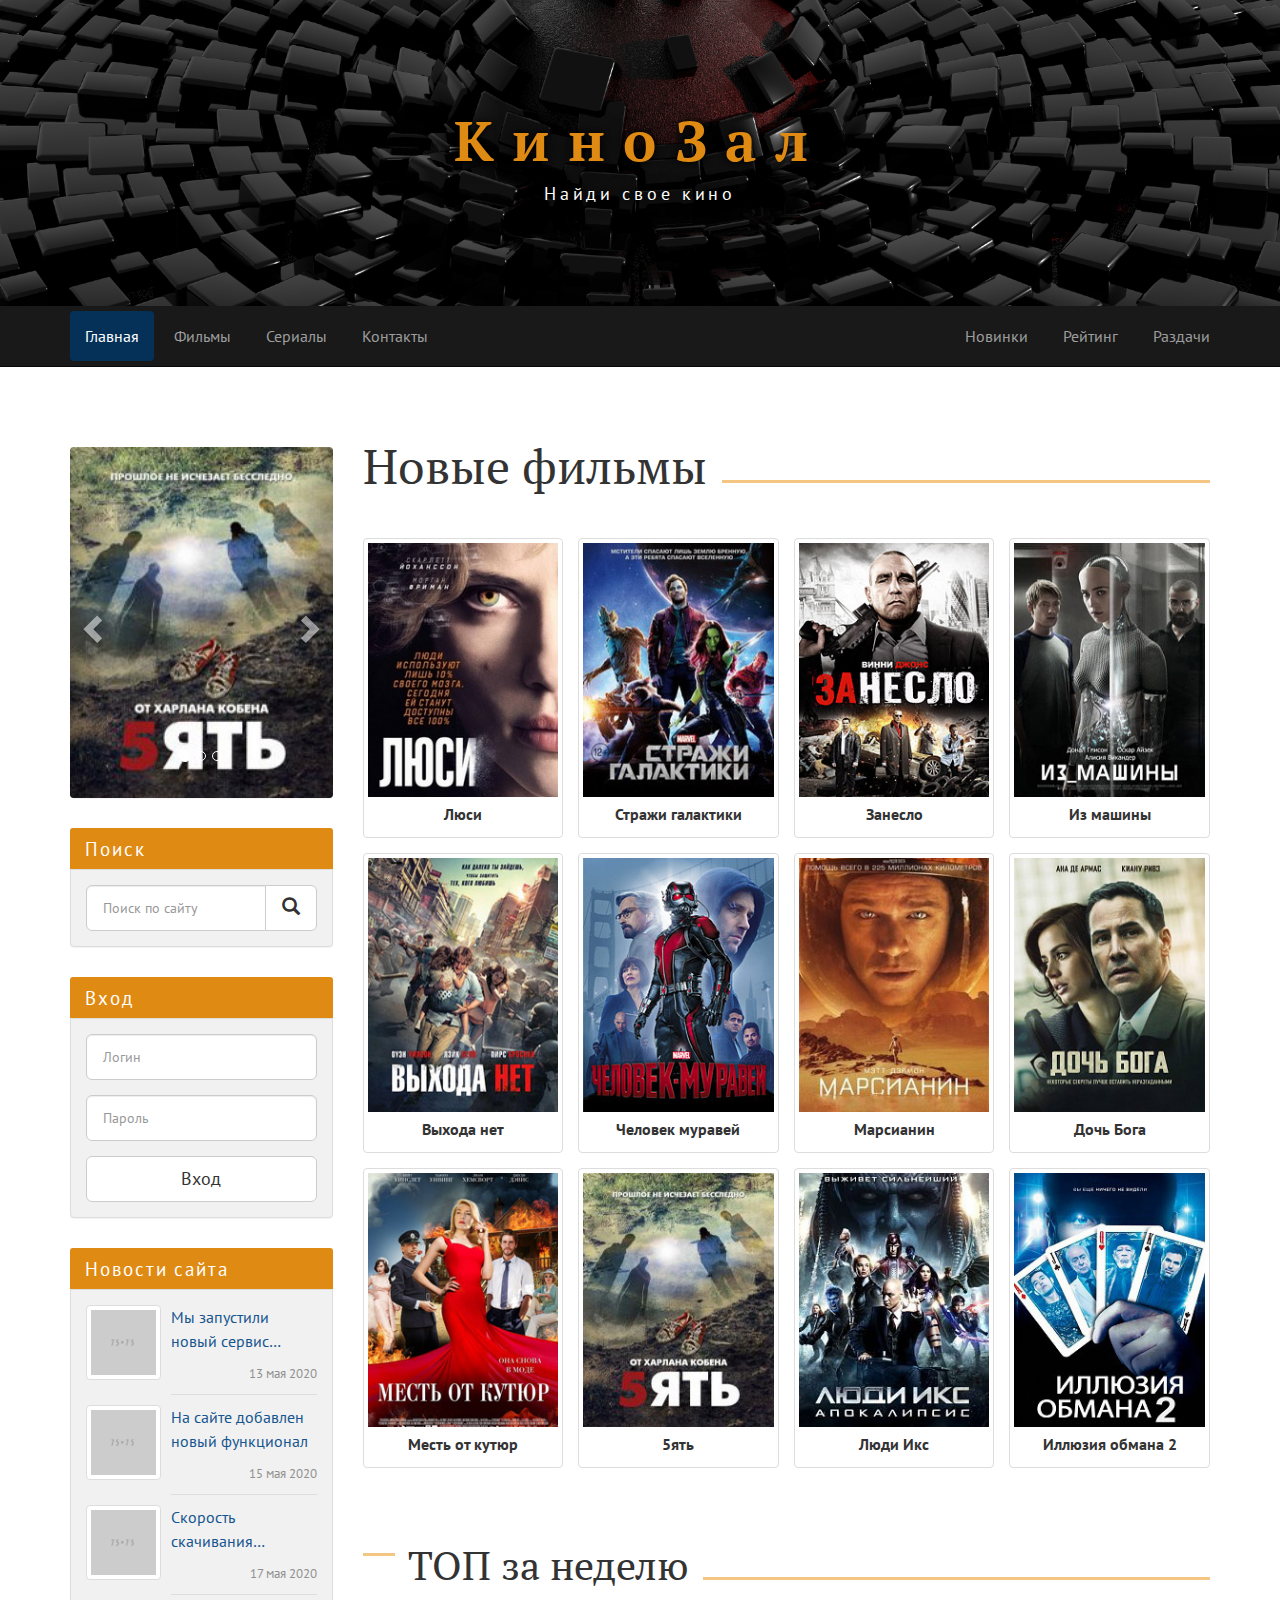
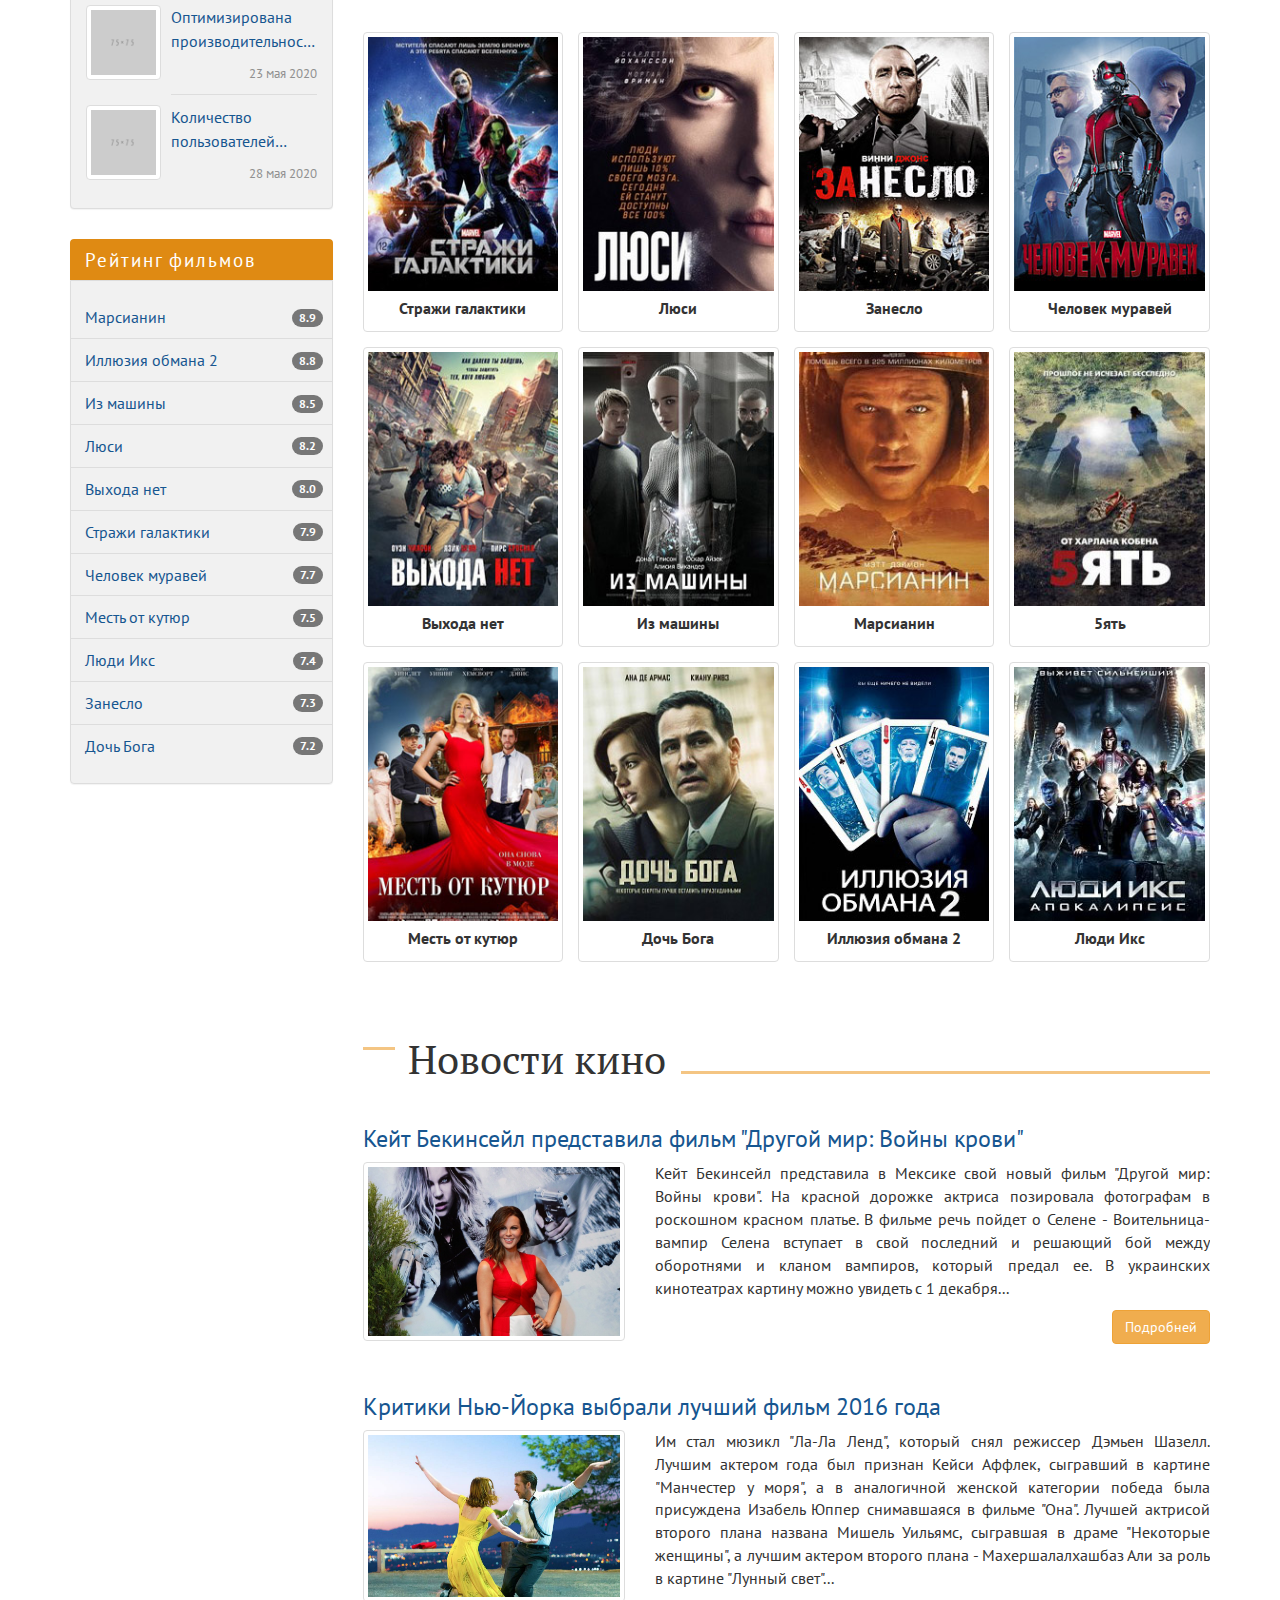
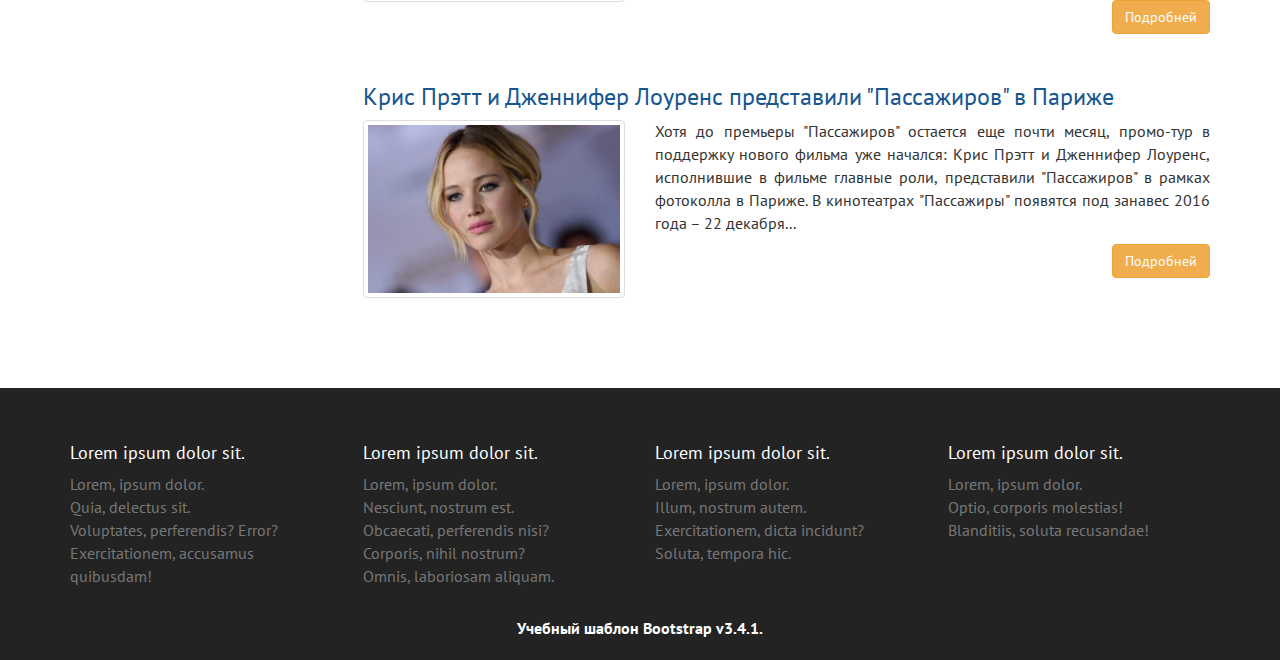
<file: index.html>
<!DOCTYPE html>

<html lang="ru">

<head>
  <meta charset="UTF-8">
  <meta name="viewport"
    content="width=device-width, user-scalable=no, initial-scale=1.0, maximum-scale=1.0, minimum-scale=1.0">
  <meta http-equiv="X-UA-Compatible" content="ie=edge">
  <title>КиноЗал</title>
  <link href="libs/bootstrap/dist/css/bootstrap.min.css" rel="stylesheet">
  <link href="https://fonts.googleapis.com/css?family=PT+Sans:400,700|PT+Serif:400,700" rel="stylesheet">
  <link href="assets/css/style.css" rel="stylesheet">
  <link rel="icon" href="assets/img/favicon.png" type="image/x-icon" />
  <!--[if lt IE 9]>
  <script src="https://oss.maxcdn.com/html5shiv/3.7.3/html5shiv.min.js"></script>
  <script src="https://oss.maxcdn.com/respond/1.4.2/respond.min.js"></script>
  <![endif]-->
</head>

<body>
  <header class="header container-fluid">
    <div class="header-logo row">
      <div class="container">
        <strong class="header-logo__tittle">КиноЗал</strong>
        <span class="header-logo__description">Найди свое кино</span>
      </div>
    </div>

    <div class="row">
      <nav class="navbar navbar-inverse navbar-static-top">
        <div class="container">
          <div class="navbar-header">
            <button type="button" class="navbar-toggle collapsed" data-toggle="collapse" data-target="#navbar-top"
              aria-expanded="false">
              <span class="sr-only">Toggle navigation</span>
              <span class="icon-bar"></span>
              <span class="icon-bar"></span>
              <span class="icon-bar"></span>
            </button>
          </div>

          <div class="collapse navbar-collapse" id="navbar-top">
            <ul class="nav navbar-nav navbar-left">
              <li class="active"><a href="#">Главная <span class="sr-only">(current)</span></a></li>
              <li><a href="page.html">Фильмы</a></li>
              <li><a href="#">Сериалы</a></li>
              <li><a href="#">Контакты</a></li>
            </ul>
            <ul class="nav navbar-nav navbar-right">
              <li><a href="#">Новинки</a></li>
              <li><a href="#">Рейтинг</a></li>
              <li><a href="#">Раздачи</a></li>
            </ul>
          </div>
        </div>
      </nav>
    </div>
  </header>

  <div class="container">
    <div class="row">
      <main class="main col-lg-9 col-lg-push-3 col-md-8 col-md-push-4">

        <section class="site-search panel panel-info hidden-lg hidden-md">
          <div class="panel-heading">Поиск</div>
          <div class="panel-body">
            <form action="search">
              <div class="input-group input-group-lg">
                <input class="form-control" type="text" placeholder="Поиск по сайту">
                <span class="input-group-btn">
                  <button class="btn btn-default">
                    <span class="glyphicon glyphicon-search"></span>
                  </button>
                </span>
              </div>
            </form>
          </div>
        </section>

        <section class="user-login panel panel-info hidden-lg hidden-md">
          <div class="panel-heading">Вход</div>
          <div class="panel-body">
            <form action="login">
              <div class="form-group">
                <input class="form-control  input-lg" type="text" placeholder="Логин">
              </div>
              <div class="form-group">
                <input class="form-control input-lg" type="password" placeholder="Пароль">
              </div>
              <button class="btn btn-default btn-lg btn-block">Вход</button>
            </form>
          </div>
        </section>

        <section class="new-films">
          <h1>Новые фильмы</h1>

          <div class="new-films-row row">

            <article class="new-films-item col-lg-3 col-sm-4 col-xs-6">
              <div class="new-films-item__thambnail thumbnail">
                <a class="new-films-item__link" href="#">
                  <img class="new-films-item__image" src="assets/img/films/1263242.jpg" alt="">
                  <div class="new-films-item__caption caption">
                    <h3 class="new-films-item__title">Люси</h3>
                  </div>
                </a>
              </div>
            </article>

            <article class="new-films-item col-lg-3 col-sm-4 col-xs-6">
              <div class="new-films-item__thambnail thumbnail">
                <a class="new-films-item__link" href="#">
                  <img class="new-films-item__image" src="assets/img/films/1266931.jpg" alt="">
                  <div class="new-films-item__caption caption">
                    <h3 class="new-films-item__title">Стражи галактики</h3>
                  </div>
                </a>
              </div>
            </article>

            <article class="new-films-item col-lg-3 col-sm-4 col-xs-6">
              <div class="new-films-item__thambnail thumbnail">
                <a class="new-films-item__link" href="#">
                  <img class="new-films-item__image" src="assets/img/films/1289488.jpg" alt="">
                  <div class="new-films-item__caption caption">
                    <h3 class="new-films-item__title">Занесло</h3>
                  </div>
                </a>
              </div>
            </article>

            <article class="new-films-item col-lg-3 col-sm-4 col-xs-6">
              <div class="new-films-item__thambnail thumbnail">
                <a class="new-films-item__link" href="#">
                  <img class="new-films-item__image" src="assets/img/films/1341151.jpg" alt="">
                  <div class="new-films-item__caption caption">
                    <h3 class="new-films-item__title">Из машины</h3>
                  </div>
                </a>
              </div>
            </article>

            <article class="new-films-item col-lg-3 col-sm-4 col-xs-6">
              <div class="new-films-item__thambnail thumbnail">
                <a class="new-films-item__link" href="#">
                  <img class="new-films-item__image" src="assets/img/films/1381061.jpg" alt="">
                  <div class="new-films-item__caption caption">
                    <h3 class="new-films-item__title">Выхода нет</h3>
                  </div>
                </a>
              </div>
            </article>

            <article class="new-films-item col-lg-3 col-sm-4 col-xs-6">
              <div class="new-films-item__thambnail thumbnail">
                <a class="new-films-item__link" href="#">
                  <img class="new-films-item__image" src="assets/img/films/1393263.jpg" alt="">
                  <div class="new-films-item__caption caption">
                    <h3 class="new-films-item__title">Человек муравей</h3>
                  </div>
                </a>
              </div>
            </article>

            <article class="new-films-item col-lg-3 col-sm-4 col-xs-6">
              <div class="new-films-item__thambnail thumbnail">
                <a class="new-films-item__link" href="#">
                  <img class="new-films-item__image" src="assets/img/films/1401663.jpg" alt="">
                  <div class="new-films-item__caption caption">
                    <h3 class="new-films-item__title">Марсианин</h3>
                  </div>
                </a>
              </div>
            </article>

            <article class="new-films-item col-lg-3 col-sm-4 col-xs-6">
              <div class="new-films-item__thambnail thumbnail">
                <a class="new-films-item__link" href="#">
                  <img class="new-films-item__image" src="assets/img/films/1415999.jpg" alt="">
                  <div class="new-films-item__caption caption">
                    <h3 class="new-films-item__title">Дочь Бога</h3>
                  </div>
                </a>
              </div>
            </article>

            <article class="new-films-item col-lg-3 col-sm-4 col-xs-6">
              <div class="new-films-item__thambnail thumbnail">
                <a class="new-films-item__link" href="#">
                  <img class="new-films-item__image" src="assets/img/films/1423264.jpg" alt="">
                  <div class="new-films-item__caption caption">
                    <h3 class="new-films-item__title">Месть от кутюр</h3>
                  </div>
                </a>
              </div>
            </article>

            <article class="new-films-item col-lg-3 col-sm-4 col-xs-6">
              <div class="new-films-item__thambnail thumbnail">
                <a class="new-films-item__link" href="#">
                  <img class="new-films-item__image" src="assets/img/films/1441076.jpg" alt="">
                  <div class="new-films-item__caption caption">
                    <h3 class="new-films-item__title">5ять</h3>
                  </div>
                </a>
              </div>
            </article>

            <article class="new-films-item col-lg-3 col-sm-4 col-xs-6">
              <div class="new-films-item__thambnail thumbnail">
                <a class="new-films-item__link" href="#">
                  <img class="new-films-item__image" src="assets/img/films/1453229.jpg" alt="">
                  <div class="new-films-item__caption caption">
                    <h3 class="new-films-item__title">Люди Икс</h3>
                  </div>
                </a>
              </div>
            </article>

            <article class="new-films-item col-lg-3 col-sm-4 col-xs-6">
              <div class="new-films-item__thambnail thumbnail">
                <a class="new-films-item__link" href="#">
                  <img class="new-films-item__image" src="assets/img/films/1455536.jpg" alt="">
                  <div class="new-films-item__caption caption">
                    <h3 class="new-films-item__title">Иллюзия обмана 2</h3>
                  </div>
                </a>
              </div>
            </article>
          </div>
        </section>

        <section class="top-films">
          <h2>ТОП за неделю</h2>

          <div class="top-films-row row">

            <article class="new-films-item col-lg-3 col-sm-4 col-xs-6">
              <div class="new-films-item__thambnail thumbnail">
                <a class="new-films-item__link" href="#">
                  <img class="new-films-item__image" src="assets/img/films/1266931.jpg" alt="">
                  <div class="new-films-item__caption caption">
                    <h3 class="new-films-item__title">Стражи галактики</h3>
                  </div>
                </a>
              </div>
            </article>

            <article class="new-films-item col-lg-3 col-sm-4 col-xs-6">
              <div class="new-films-item__thambnail thumbnail">
                <a class="new-films-item__link" href="#">
                  <img class="new-films-item__image" src="assets/img/films/1263242.jpg" alt="">
                  <div class="new-films-item__caption caption">
                    <h3 class="new-films-item__title">Люси</h3>
                  </div>
                </a>
              </div>
            </article>

            <article class="new-films-item col-lg-3 col-sm-4 col-xs-6">
              <div class="new-films-item__thambnail thumbnail">
                <a class="new-films-item__link" href="#">
                  <img class="new-films-item__image" src="assets/img/films/1289488.jpg" alt="">
                  <div class="new-films-item__caption caption">
                    <h3 class="new-films-item__title">Занесло</h3>
                  </div>
                </a>
              </div>
            </article>

            <article class="new-films-item col-lg-3 col-sm-4 col-xs-6">
              <div class="new-films-item__thambnail thumbnail">
                <a class="new-films-item__link" href="#">
                  <img class="new-films-item__image" src="assets/img/films/1393263.jpg" alt="">
                  <div class="new-films-item__caption caption">
                    <h3 class="new-films-item__title">Человек муравей</h3>
                  </div>
                </a>
              </div>
            </article>

            <article class="new-films-item col-lg-3 col-sm-4 col-xs-6">
              <div class="new-films-item__thambnail thumbnail">
                <a class="new-films-item__link" href="#">
                  <img class="new-films-item__image" src="assets/img/films/1381061.jpg" alt="">
                  <div class="new-films-item__caption caption">
                    <h3 class="new-films-item__title">Выхода нет</h3>
                  </div>
                </a>
              </div>
            </article>

            <article class="new-films-item col-lg-3 col-sm-4 col-xs-6">
              <div class="new-films-item__thambnail thumbnail">
                <a class="new-films-item__link" href="#">
                  <img class="new-films-item__image" src="assets/img/films/1341151.jpg" alt="">
                  <div class="new-films-item__caption caption">
                    <h3 class="new-films-item__title">Из машины</h3>
                  </div>
                </a>
              </div>
            </article>

            <article class="new-films-item col-lg-3 col-sm-4 col-xs-6">
              <div class="new-films-item__thambnail thumbnail">
                <a class="new-films-item__link" href="#">
                  <img class="new-films-item__image" src="assets/img/films/1401663.jpg" alt="">
                  <div class="new-films-item__caption caption">
                    <h3 class="new-films-item__title">Марсианин</h3>
                  </div>
                </a>
              </div>
            </article>

            <article class="new-films-item col-lg-3 col-sm-4 col-xs-6">
              <div class="new-films-item__thambnail thumbnail">
                <a class="new-films-item__link" href="#">
                  <img class="new-films-item__image" src="assets/img/films/1441076.jpg" alt="">
                  <div class="new-films-item__caption caption">
                    <h3 class="new-films-item__title">5ять</h3>
                  </div>
                </a>
              </div>
            </article>

            <article class="new-films-item col-lg-3 col-sm-4 col-xs-6">
              <div class="new-films-item__thambnail thumbnail">
                <a class="new-films-item__link" href="#">
                  <img class="new-films-item__image" src="assets/img/films/1423264.jpg" alt="">
                  <div class="new-films-item__caption caption">
                    <h3 class="new-films-item__title">Месть от кутюр</h3>
                  </div>
                </a>
              </div>
            </article>

            <article class="new-films-item col-lg-3 col-sm-4 col-xs-6">
              <div class="new-films-item__thambnail thumbnail">
                <a class="new-films-item__link" href="#">
                  <img class="new-films-item__image" src="assets/img/films/1415999.jpg" alt="">
                  <div class="new-films-item__caption caption">
                    <h3 class="new-films-item__title">Дочь Бога</h3>
                  </div>
                </a>
              </div>
            </article>

            <article class="new-films-item col-lg-3 col-sm-4 col-xs-6">
              <div class="new-films-item__thambnail thumbnail">
                <a class="new-films-item__link" href="#">
                  <img class="new-films-item__image" src="assets/img/films/1455536.jpg" alt="">
                  <div class="new-films-item__caption caption">
                    <h3 class="new-films-item__title">Иллюзия обмана 2</h3>
                  </div>
                </a>
              </div>
            </article>

            <article class="new-films-item col-lg-3 col-sm-4 col-xs-6">
              <div class="new-films-item__thambnail thumbnail">
                <a class="new-films-item__link" href="#">
                  <img class="new-films-item__image" src="assets/img/films/1453229.jpg" alt="">
                  <div class="new-films-item__caption caption">
                    <h3 class="new-films-item__title">Люди Икс</h3>
                  </div>
                </a>
              </div>
            </article>
          </div>
        </section>

        <section class="news-films">
          <h2>Новости кино</h2>

          <article class="news-films-item">
            <h3><a href="#">Кейт Бекинсейл представила фильм "Другой мир: Войны крови"</a></h3>
            <div class="news-films-row row">
              <div class="news-films-item__poster col-sm-4">
                <div class="news-films-item__thumbnail thumbnail">
                  <img class="news-films-item__image" src="assets/img/news/news-1.jpg" alt="">
                </div>
              </div>
              <div class="news-films-item__content col-sm-8">
                <p class="news-films-item__description">Кейт Бекинсейл представила в Мексике свой новый фильм "Другой
                  мир: Войны крови". На красной дорожке
                  актриса позировала фотографам в роскошном красном платье. В фильме речь пойдет о Селене -
                  Воительница-вампир Селена вступает в свой последний и решающий бой между оборотнями и кланом вампиров,
                  который предал ее. В украинских кинотеатрах картину можно увидеть с 1 декабря...</p>
                <a class="news-films-item__btn btn btn-warning" href="#">Подробней</a>
              </div>
            </div>
          </article>

          <article class="news-films-item">
            <h3><a href="#">Критики Нью-Йорка выбрали лучший фильм 2016 года</a></h3>
            <div class="news-films-row row">
              <div class="news-films-item__poster col-sm-4">
                <div class="news-films-item__thumbnail thumbnail">
                  <img class="news-films-item__image" src="assets/img/news/news-2.jpg" alt="">
                </div>
              </div>
              <div class="news-films-item__content col-sm-8">
                <p class="news-films-item__description">Им стал мюзикл "Ла-Ла Ленд", который снял режиссер Дэмьен
                  Шазелл. Лучшим актером года был признан Кейси Аффлек, сыгравший в картине "Манчестер у моря", а в
                  аналогичной женской категории победа была присуждена Изабель Юппер снимавшаяся в фильме "Она". Лучшей
                  актрисой второго плана названа Мишель Уильямс, сыгравшая в драме "Некоторые женщины", а лучшим актером
                  второго плана - Махершалалхашбаз Али за роль в картине "Лунный свет"...</p>
                <a class="news-films-item__btn btn btn-warning" href="#">Подробней</a>
              </div>
            </div>
          </article>

          <article class="news-films-item">
            <h3><a href="#">Крис Прэтт и Дженнифер Лоуренс представили "Пассажиров" в Париже</a></h3>
            <div class="news-films-row row">
              <div class="news-films-item__poster col-sm-4">
                <div class="news-films-item__thumbnail thumbnail">
                  <img class="news-films-item__image" src="assets/img/news/news-3.jpg" alt="">
                </div>
              </div>
              <div class="news-films-item__content col-sm-8">
                <p class="news-films-item__description">Хотя до премьеры "Пассажиров" остается еще почти месяц,
                  промо-тур в поддержку нового фильма уже начался: Крис Прэтт и Дженнифер Лоуренс, исполнившие в фильме
                  главные роли, представили "Пассажиров" в рамках фотоколла в Париже. В кинотеатрах "Пассажиры" появятся
                  под занавес 2016 года – 22 декабря...</p>
                <a class="news-films-item__btn btn btn-warning" href="#">Подробней</a>
              </div>
            </div>
          </article>

        </section>

      </main>

      <aside class="left-sidebar col-lg-3 col-lg-pull-9 col-md-4 col-md-pull-8">

        <div class="vertical-slider panel panel-info hidden-sm hidden-xs">
          <div id="vertical-carousel" class="carousel slide" data-ride="carousel">

            <ol class="carousel-indicators">
              <li data-target="#vertical-carousel" data-slide-to="0" class="active"></li>
              <li data-target="#vertical-carousel" data-slide-to="1"></li>
              <li data-target="#vertical-carousel" data-slide-to="2"></li>
            </ol>

            <div class="carousel-inner" role="listbox">
              <div class="item active">
                <img src="assets/img/films/1441076.jpg" alt="image">
              </div>
              <div class="item">
                <img src="assets/img/films/1266931.jpg" alt="image">
              </div>
              <div class="item">
                <img src="assets/img/films/1341151.jpg" alt="image">
              </div>
            </div>

            <a class="left carousel-control" href="#vertical-carousel" role="button" data-slide="prev">
              <span class="glyphicon glyphicon-chevron-left" aria-hidden="true"></span>
              <span class="sr-only">Previous</span>
            </a>
            <a class="right carousel-control" href="#vertical-carousel" role="button" data-slide="next">
              <span class="glyphicon glyphicon-chevron-right" aria-hidden="true"></span>
              <span class="sr-only">Next</span>
            </a>
          </div>
        </div>

        <div class="site-search panel panel-info hidden-sm hidden-xs">
          <div class="panel-heading">Поиск</div>
          <div class="panel-body">
            <form action="search">
              <div class="input-group input-group-lg">
                <input class="form-control" type="text" placeholder="Поиск по сайту">
                <span class="input-group-btn">
                  <button class="btn btn-default">
                    <span class="glyphicon glyphicon-search"></span>
                  </button>
                </span>
              </div>
            </form>
          </div>
        </div>

        <div class="user-login panel panel-info hidden-sm hidden-xs">
          <div class="panel-heading">Вход</div>
          <div class="panel-body">
            <form action="login">
              <div class="form-group">
                <input class="form-control  input-lg" type="text" placeholder="Логин">
              </div>
              <div class="form-group">
                <input class="form-control input-lg" type="password" placeholder="Пароль">
              </div>
              <button class="btn btn-default btn-lg btn-block">Вход</button>
            </form>
          </div>
        </div>

        <div class="site-news panel panel-info">
          <div class="panel-heading">Новости сайта</div>
          <div class="panel-body">
            <div class="site-news-item">
              <div class="site-news-item__image thumbnail"><img src="assets/img/75x75.png" alt="image"></div>
              <div class="site-news-item__title">Мы запустили новый сервис КиноМонстр</div>
              <div class="site-news-item__date">13 мая 2020</div>
              <div><a class="site-news-item__link" href="#"></a></div>
            </div>
            <div class="site-news-item">
              <div class="site-news-item__image thumbnail"><img src="assets/img/75x75.png" alt="image"></div>
              <div class="site-news-item__title">На сайте добавлен новый функционал</div>
              <div class="site-news-item__date">15 мая 2020</div>
              <div><a class="site-news-item__link" href="#"></a></div>
            </div>
            <div class="site-news-item">
              <div class="site-news-item__image thumbnail"><img src="assets/img/75x75.png" alt="image"></div>
              <div class="site-news-item__title">Скорость скачивания увеличена</div>
              <div class="site-news-item__date">17 мая 2020</div>
              <div><a class="site-news-item__link" href="#"></a></div>
            </div>
            <div class="site-news-item">
              <div class="site-news-item__image thumbnail"><img src="assets/img/75x75.png" alt="image"></div>
              <div class="site-news-item__title">Оптимизирована производительность работы</div>
              <div class="site-news-item__date">23 мая 2020</div>
              <div><a class="site-news-item__link" href="#"></a></div>
            </div>
            <div class="site-news-item">
              <div class="site-news-item__image thumbnail"><img src="assets/img/75x75.png" alt="image"></div>
              <div class="site-news-item__title">Количество пользователей растет!</div>
              <div class="site-news-item__date">28 мая 2020</div>
              <div><a class="site-news-item__link" href="#"></a></div>
            </div>
          </div>
        </div>

        <div class="top-films panel panel-info">
          <div class="panel-heading">Рейтинг фильмов</div>
          <div class="top-films__body panel-body">
            <ul class="top-films__list list-group">
              <li class="top-films__item list-group-item">
                <a class="top-films__link" href="#">Марсианин
                  <span class="top-films__badge badge">8.9</span></a>
              </li>
              <li class="top-films__item list-group-item">
                <a class="top-films__link" href="#">Иллюзия обмана 2
                  <span class="top-films__badge badge">8.8</span></a>
              </li>
              <li class="top-films__item list-group-item">
                <a class="top-films__link" href="#">Из машины
                  <span class="top-films__badge badge">8.5</span></a>
              </li>
              <li class="top-films__item list-group-item">
                <a class="top-films__link" href="#">Люси
                  <span class="top-films__badge badge">8.2</span></a>
              </li>
              <li class="top-films__item list-group-item">
                <a class="top-films__link" href="#">Выхода нет
                  <span class="top-films__badge badge">8.0</span></a>
              </li>
              <li class="top-films__item list-group-item">
                <a class="top-films__link" href="#">Стражи галактики
                  <span class="top-films__badge badge">7.9</span></a>
              </li>
              <li class="top-films__item list-group-item">
                <a class="top-films__link" href="#">Человек муравей
                  <span class="top-films__badge badge">7.7</span></a>
              </li>
              <li class="top-films__item list-group-item">
                <a class="top-films__link" href="#">Месть от кутюр
                  <span class="top-films__badge badge">7.5</span></a>
              </li>
              <li class="top-films__item list-group-item">
                <a class="top-films__link" href="#">Люди Икс
                  <span class="top-films__badge badge">7.4</span></a>
              </li>
              <li class="top-films__item list-group-item">
                <a class="top-films__link" href="#">Занесло
                  <span class="top-films__badge badge">7.3</span></a>
              </li>
              <li class="top-films__item list-group-item">
                <a class="top-films__link" href="#">Дочь Бога
                  <span class="top-films__badge badge">7.2</span></a>
              </li>
            </ul>
          </div>
        </div>

      </aside>
    </div>
  </div>

  <footer class="footer container-fluid">
    <div class="footer-item row">

      <div class="container">
        <div class="row">
          <div class="footer-item__list col-md-3 col-xs-6">
            <h4>Lorem ipsum dolor sit.</h4>
            <ul>
              <li><a href="#">Lorem, ipsum dolor.</a></li>
              <li><a href="#">Quia, delectus sit.</a></li>
              <li><a href="#">Voluptates, perferendis? Error?</a></li>
              <li><a href="#">Exercitationem, accusamus quibusdam!</a></li>
            </ul>
          </div>

          <div class="footer-item__list col-md-3 col-xs-6">
            <h4>Lorem ipsum dolor sit.</h4>
            <ul>
              <li><a href="#">Lorem, ipsum dolor.</a></li>
              <li><a href="#">Nesciunt, nostrum est.</a></li>
              <li><a href="#">Obcaecati, perferendis nisi?</a></li>
              <li><a href="#">Corporis, nihil nostrum?</a></li>
              <li><a href="#">Omnis, laboriosam aliquam.</a></li>
            </ul>
          </div>

          <div class="footer-item__list col-md-3 col-xs-6">
            <h4>Lorem ipsum dolor sit.</h4>
            <ul>
              <li><a href="#">Lorem, ipsum dolor.</a></li>
              <li><a href="#">Illum, nostrum autem.</a></li>
              <li><a href="#">Exercitationem, dicta incidunt?</a></li>
              <li><a href="#">Soluta, tempora hic.</a></li>
            </ul>
          </div>

          <div class="footer-item__list col-md-3 col-xs-6">
            <h4>Lorem ipsum dolor sit.</h4>
            <ul>
              <li><a href="#">Lorem, ipsum dolor.</a></li>
              <li><a href="#">Optio, corporis molestias!</a></li>
              <li><a href="#">Blanditiis, soluta recusandae!</a></li>
            </ul>
          </div>

        </div>

        <div class="row">
          <div class="footer-copyright">
            <strong>Учебный шаблон Bootstrap v3.4.1. </strong>
          </div>
        </div>
      </div>
    </div>
  </footer>

  <script src="libs/jquery/dist/jquery.min.js"></script>
  <script src="libs/bootstrap/dist/js/bootstrap.min.js"></script>
</body>

</html>
</file>
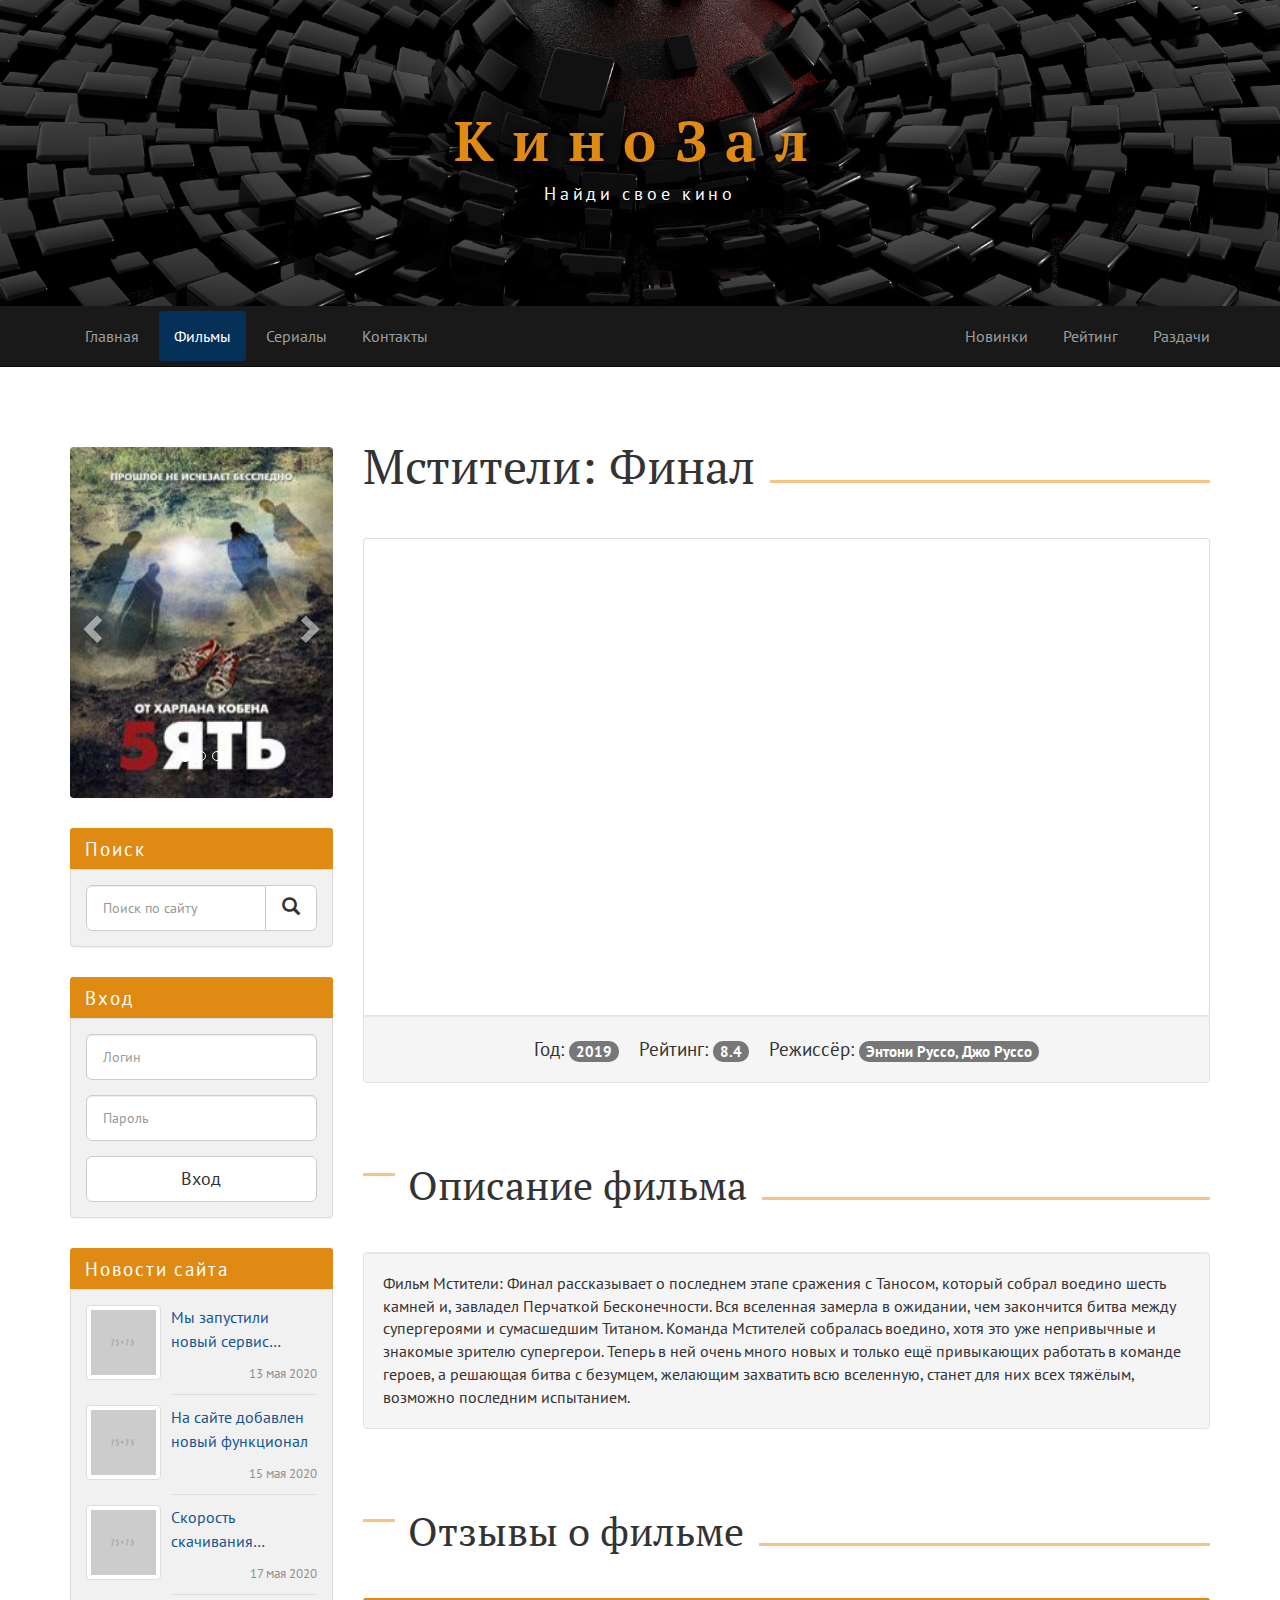
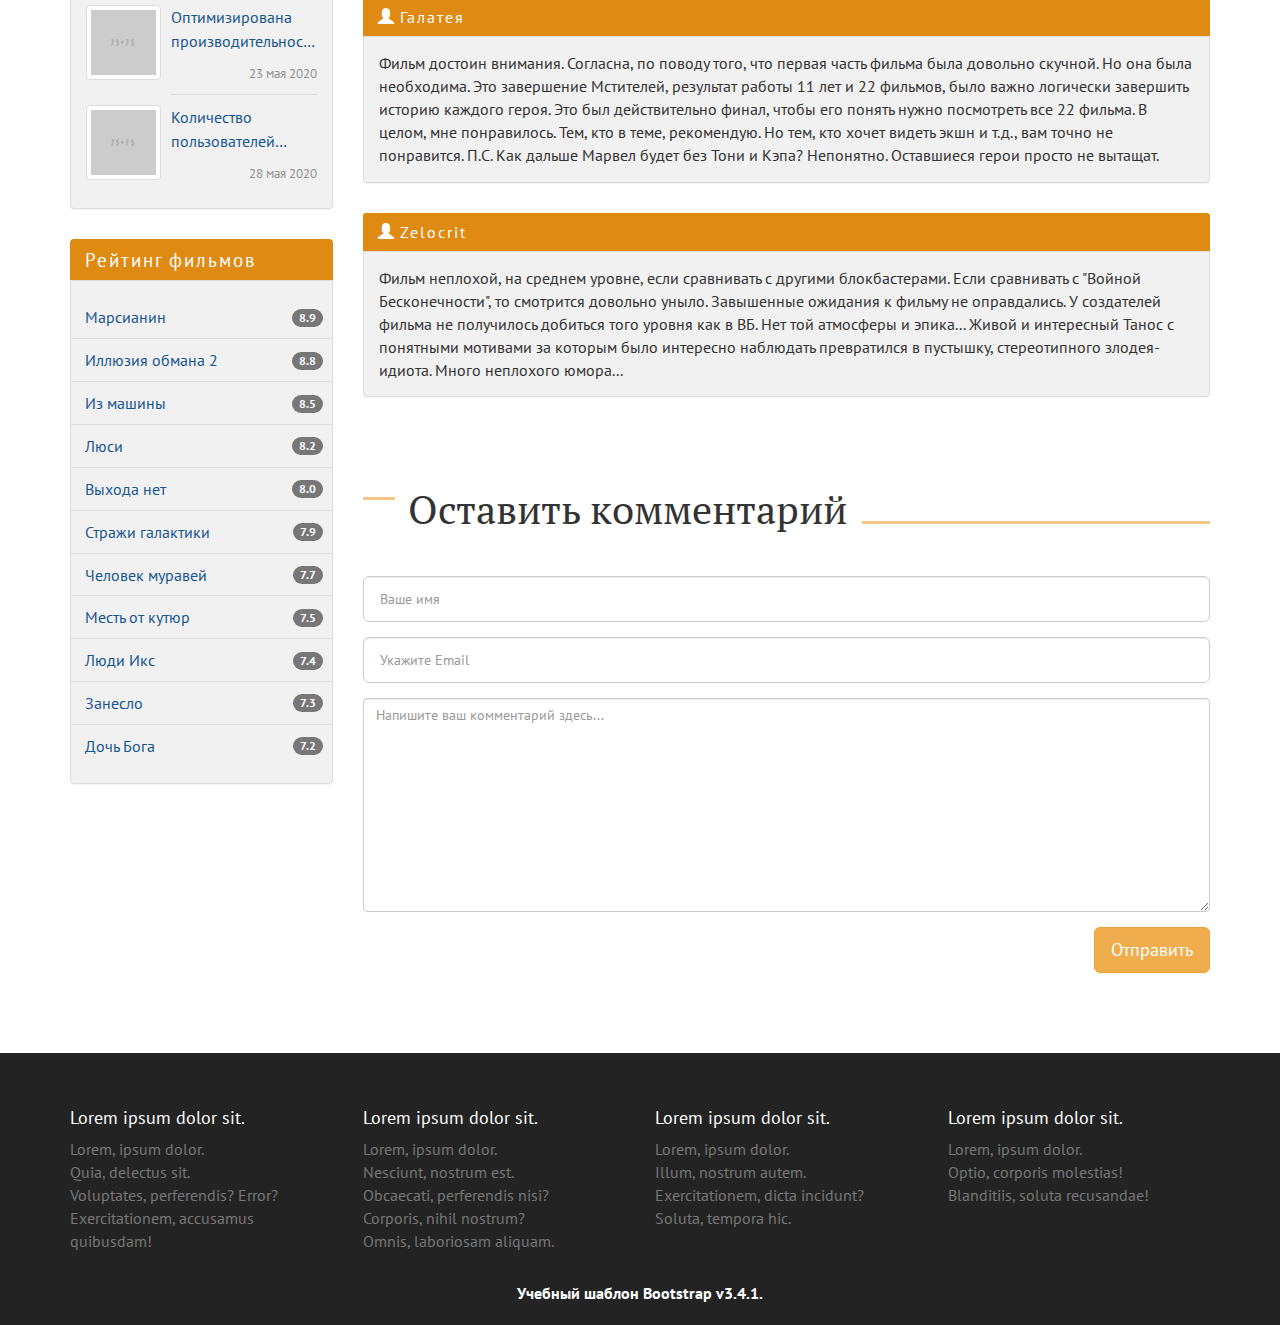
<file: page.html>
<!DOCTYPE html>

<html lang="ru">

<head>
  <meta charset="UTF-8">
  <meta name="viewport"
    content="width=device-width, user-scalable=no, initial-scale=1.0, maximum-scale=1.0, minimum-scale=1.0">
  <meta http-equiv="X-UA-Compatible" content="ie=edge">
  <title>КиноЗал</title>
  <link href="libs/bootstrap/dist/css/bootstrap.min.css" rel="stylesheet">
  <link href="https://fonts.googleapis.com/css?family=PT+Sans:400,700|PT+Serif:400,700" rel="stylesheet">
  <link href="assets/css/style.css" rel="stylesheet">
  <link rel="icon" href="assets/img/favicon.png" type="image/x-icon" />
  <!--[if lt IE 9]>
  <script src="https://oss.maxcdn.com/html5shiv/3.7.3/html5shiv.min.js"></script>
  <script src="https://oss.maxcdn.com/respond/1.4.2/respond.min.js"></script>
  <![endif]-->
</head>

<body>
  <header class="header container-fluid">
    <div class="header-logo row">
      <div class="container">
        <strong class="header-logo__tittle">КиноЗал</strong>
        <span class="header-logo__description">Найди свое кино</span>
      </div>
    </div>

    <div class="row">
      <nav class="navbar navbar-inverse navbar-static-top">
        <div class="container">
          <div class="navbar-header">
            <button type="button" class="navbar-toggle collapsed" data-toggle="collapse" data-target="#navbar-top"
              aria-expanded="false">
              <span class="sr-only">Toggle navigation</span>
              <span class="icon-bar"></span>
              <span class="icon-bar"></span>
              <span class="icon-bar"></span>
            </button>
          </div>

          <div class="collapse navbar-collapse" id="navbar-top">
            <ul class="nav navbar-nav navbar-left">
              <li><a href="index.html">Главная <span class="sr-only">(current)</span></a></li>
              <li class="active"><a href="#">Фильмы</a></li>
              <li><a href="#">Сериалы</a></li>
              <li><a href="#">Контакты</a></li>
            </ul>
            <ul class="nav navbar-nav navbar-right">
              <li><a href="#">Новинки</a></li>
              <li><a href="#">Рейтинг</a></li>
              <li><a href="#">Раздачи</a></li>
            </ul>
          </div>
        </div>
      </nav>
    </div>
  </header>

  <div class="container">
    <div class="row">
      <main class="main col-lg-9 col-lg-push-3 col-md-8 col-md-push-4">

        <section class="site-search panel panel-info hidden-lg hidden-md">
          <div class="panel-heading">Поиск</div>
          <div class="panel-body">
            <form action="search">
              <div class="input-group input-group-lg">
                <input class="form-control" type="text" placeholder="Поиск по сайту">
                <span class="input-group-btn">
                  <button class="btn btn-default">
                    <span class="glyphicon glyphicon-search"></span>
                  </button>
                </span>
              </div>
            </form>
          </div>
        </section>

        <section class="user-login panel panel-info hidden-lg hidden-md">
          <div class="panel-heading">Вход</div>
          <div class="panel-body">
            <form action="login">
              <div class="form-group">
                <input class="form-control  input-lg" type="text" placeholder="Логин">
              </div>
              <div class="form-group">
                <input class="form-control input-lg" type="password" placeholder="Пароль">
              </div>
              <button class="btn btn-default btn-lg btn-block">Вход</button>
            </form>
          </div>

        </section>

        <section class="film-video">
          <h1>Мстители: Финал</h1>
          <div class="embed-responsive embed-responsive-16by9">
            <iframe class="embed-responsive-item" src="https://www.youtube.com/embed/5PxaT3k8UI8"
              allowfullscreen></iframe>
          </div>
          <div class="film-video__caption well">
            <span class="film-video__fragment">Год:
              <span class="film-video__badge badge">2019</span>
            </span>
            <span class="film-video__fragment">Рейтинг:
              <span class="film-video__badge badge">8.4</span>
            </span>
            <span class="film-video__fragment">Режиссёр:
              <span class="film-video__badge badge">Энтони Руссо, Джо Руссо</span>
            </span>
          </div>
        </section>

        <section class="film-description">
          <h2>Описание фильма</h2>
          <div class="well">Фильм Мстители: Финал рассказывает о последнем этапе сражения с Таносом, который собрал
            воедино шесть камней и, завладел Перчаткой Бесконечности. Вся вселенная замерла в ожидании, чем закончится
            битва между супергероями и сумасшедшим Титаном. Команда Мстителей собралась воедино, хотя это уже
            непривычные и знакомые зрителю супергерои. Теперь в ней очень много новых и только ещё привыкающих работать
            в команде героев, а решающая битва с безумцем, желающим захватить всю вселенную, станет для них всех
            тяжёлым, возможно последним испытанием.</div>
        </section>

        <section class="film-comments">
          <h2>Отзывы о фильме</h2>
          <div class="panel panel-info">
            <div class="panel-heading">
              <div class="panel-title"><span class="film-comments__glyph glyphicon glyphicon-user" aria-hidden="true"></span><span>Галатея</span></div>
            </div>
            <div class="panel-body">
              Фильм достоин внимания. Согласна, по поводу того, что первая часть фильма была довольно скучной. Но она
              была необходима. Это завершение Мстителей, результат работы 11 лет и 22 фильмов, было важно логически
              завершить историю каждого героя. Это был действительно финал, чтобы его понять нужно посмотреть все 22
              фильма. В целом, мне понравилось. Тем, кто в теме, рекомендую. Но тем, кто хочет видеть экшн и т.д., вам
              точно не понравится.
              П.С. Как дальше Марвел будет без Тони и Кэпа? Непонятно. Оставшиеся герои просто не вытащат.
            </div>
          </div>

          <div class="panel panel-info">
            <div class="panel-heading">
              <div class="panel-title"><span class="film-comments__glyph glyphicon glyphicon-user" aria-hidden="true"></span><span>Zelocrit</span></div>
            </div>
            <div class="panel-body">
              Фильм неплохой, на среднем уровне, если сравнивать с другими блокбастерами.
              Если сравнивать с "Войной Бесконечности", то смотрится довольно уныло. Завышенные ожидания к фильму не
              оправдались. У создателей фильма не получилось добиться того уровня как в ВБ. Нет той атмосферы и эпика...
              Живой и интересный Танос с понятными мотивами за которым было интересно наблюдать превратился в пустышку,
              стереотипного злодея-идиота.
              Много неплохого юмора...
            </div>
          </div>
        </section>

        <section class="film-left-comment">
          <h2>Оставить комментарий</h2>
          <form>
            <div class="form-group">
              <input type="email" class="form-control input-lg" id="exampleInputEmail1" placeholder="Ваше имя">
            </div>
            <div class="form-group">
              <input type="password" class="form-control input-lg" id="exampleInputPassword1" placeholder="Укажите Email">
            </div>
            <div>
              <textarea class="form-control" rows="10" placeholder="Напишите ваш комментарий здесь..."></textarea>
            </div>
            <button type="submit" class="film-left-comment__btn btn btn-warning btn-lg">Отправить</button>
          </form>
        </section>

      </main>

      <aside class="left-sidebar col-lg-3 col-lg-pull-9 col-md-4 col-md-pull-8">

        <div class="vertical-slider panel panel-info hidden-sm hidden-xs">
          <div id="vertical-carousel" class="carousel slide" data-ride="carousel">

            <ol class="carousel-indicators">
              <li data-target="#vertical-carousel" data-slide-to="0" class="active"></li>
              <li data-target="#vertical-carousel" data-slide-to="1"></li>
              <li data-target="#vertical-carousel" data-slide-to="2"></li>
            </ol>

            <div class="carousel-inner" role="listbox">
              <div class="item active">
                <img src="assets/img/films/1441076.jpg" alt="image">
              </div>
              <div class="item">
                <img src="assets/img/films/1266931.jpg" alt="image">
              </div>
              <div class="item">
                <img src="assets/img/films/1341151.jpg" alt="image">
              </div>
            </div>

            <a class="left carousel-control" href="#vertical-carousel" role="button" data-slide="prev">
              <span class="glyphicon glyphicon-chevron-left" aria-hidden="true"></span>
              <span class="sr-only">Previous</span>
            </a>
            <a class="right carousel-control" href="#vertical-carousel" role="button" data-slide="next">
              <span class="glyphicon glyphicon-chevron-right" aria-hidden="true"></span>
              <span class="sr-only">Next</span>
            </a>
          </div>
        </div>

        <div class="site-search panel panel-info hidden-sm hidden-xs">
          <div class="panel-heading">Поиск</div>
          <div class="panel-body">
            <form action="search">
              <div class="input-group input-group-lg">
                <input class="form-control" type="text" placeholder="Поиск по сайту">
                <span class="input-group-btn">
                  <button class="btn btn-default">
                    <span class="glyphicon glyphicon-search"></span>
                  </button>
                </span>
              </div>
            </form>
          </div>
        </div>

        <div class="user-login panel panel-info hidden-sm hidden-xs">
          <div class="panel-heading">Вход</div>
          <div class="panel-body">
            <form action="login">
              <div class="form-group">
                <input class="form-control  input-lg" type="text" placeholder="Логин">
              </div>
              <div class="form-group">
                <input class="form-control input-lg" type="password" placeholder="Пароль">
              </div>
              <button class="btn btn-default btn-lg btn-block">Вход</button>
            </form>
          </div>
        </div>

        <div class="site-news panel panel-info">
          <div class="panel-heading">Новости сайта</div>
          <div class="panel-body">
            <div class="site-news-item">
              <div class="site-news-item__image thumbnail"><img src="assets/img/75x75.png" alt="image"></div>
              <div class="site-news-item__title">Мы запустили новый сервис КиноМонстр</div>
              <div class="site-news-item__date">13 мая 2020</div>
              <div><a class="site-news-item__link" href="#"></a></div>
            </div>
            <div class="site-news-item">
              <div class="site-news-item__image thumbnail"><img src="assets/img/75x75.png" alt="image"></div>
              <div class="site-news-item__title">На сайте добавлен новый функционал</div>
              <div class="site-news-item__date">15 мая 2020</div>
              <div><a class="site-news-item__link" href="#"></a></div>
            </div>
            <div class="site-news-item">
              <div class="site-news-item__image thumbnail"><img src="assets/img/75x75.png" alt="image"></div>
              <div class="site-news-item__title">Скорость скачивания увеличена</div>
              <div class="site-news-item__date">17 мая 2020</div>
              <div><a class="site-news-item__link" href="#"></a></div>
            </div>
            <div class="site-news-item">
              <div class="site-news-item__image thumbnail"><img src="assets/img/75x75.png" alt="image"></div>
              <div class="site-news-item__title">Оптимизирована производительность работы</div>
              <div class="site-news-item__date">23 мая 2020</div>
              <div><a class="site-news-item__link" href="#"></a></div>
            </div>
            <div class="site-news-item">
              <div class="site-news-item__image thumbnail"><img src="assets/img/75x75.png" alt="image"></div>
              <div class="site-news-item__title">Количество пользователей растет!</div>
              <div class="site-news-item__date">28 мая 2020</div>
              <div><a class="site-news-item__link" href="#"></a></div>
            </div>
          </div>
        </div>

        <div class="top-films panel panel-info">
          <div class="panel-heading">Рейтинг фильмов</div>
          <div class="top-films__body panel-body">
            <ul class="top-films__list list-group">
              <li class="top-films__item list-group-item">
                <a class="top-films__link" href="#">Марсианин
                  <span class="top-films__badge badge">8.9</span></a>
              </li>
              <li class="top-films__item list-group-item">
                <a class="top-films__link" href="#">Иллюзия обмана 2
                  <span class="top-films__badge badge">8.8</span></a>
              </li>
              <li class="top-films__item list-group-item">
                <a class="top-films__link" href="#">Из машины
                  <span class="top-films__badge badge">8.5</span></a>
              </li>
              <li class="top-films__item list-group-item">
                <a class="top-films__link" href="#">Люси
                  <span class="top-films__badge badge">8.2</span></a>
              </li>
              <li class="top-films__item list-group-item">
                <a class="top-films__link" href="#">Выхода нет
                  <span class="top-films__badge badge">8.0</span></a>
              </li>
              <li class="top-films__item list-group-item">
                <a class="top-films__link" href="#">Стражи галактики
                  <span class="top-films__badge badge">7.9</span></a>
              </li>
              <li class="top-films__item list-group-item">
                <a class="top-films__link" href="#">Человек муравей
                  <span class="top-films__badge badge">7.7</span></a>
              </li>
              <li class="top-films__item list-group-item">
                <a class="top-films__link" href="#">Месть от кутюр
                  <span class="top-films__badge badge">7.5</span></a>
              </li>
              <li class="top-films__item list-group-item">
                <a class="top-films__link" href="#">Люди Икс
                  <span class="top-films__badge badge">7.4</span></a>
              </li>
              <li class="top-films__item list-group-item">
                <a class="top-films__link" href="#">Занесло
                  <span class="top-films__badge badge">7.3</span></a>
              </li>
              <li class="top-films__item list-group-item">
                <a class="top-films__link" href="#">Дочь Бога
                  <span class="top-films__badge badge">7.2</span></a>
              </li>
            </ul>
          </div>
        </div>

      </aside>
    </div>
  </div>

  <footer class="footer container-fluid">
    <div class="footer-item row">

      <div class="container">
        <div class="row">
          <div class="footer-item__list col-md-3 col-xs-6">
            <h4>Lorem ipsum dolor sit.</h4>
            <ul>
              <li><a href="#">Lorem, ipsum dolor.</a></li>
              <li><a href="#">Quia, delectus sit.</a></li>
              <li><a href="#">Voluptates, perferendis? Error?</a></li>
              <li><a href="#">Exercitationem, accusamus quibusdam!</a></li>
            </ul>
          </div>

          <div class="footer-item__list col-md-3 col-xs-6">
            <h4>Lorem ipsum dolor sit.</h4>
            <ul>
              <li><a href="#">Lorem, ipsum dolor.</a></li>
              <li><a href="#">Nesciunt, nostrum est.</a></li>
              <li><a href="#">Obcaecati, perferendis nisi?</a></li>
              <li><a href="#">Corporis, nihil nostrum?</a></li>
              <li><a href="#">Omnis, laboriosam aliquam.</a></li>
            </ul>
          </div>

          <div class="footer-item__list col-md-3 col-xs-6">
            <h4>Lorem ipsum dolor sit.</h4>
            <ul>
              <li><a href="#">Lorem, ipsum dolor.</a></li>
              <li><a href="#">Illum, nostrum autem.</a></li>
              <li><a href="#">Exercitationem, dicta incidunt?</a></li>
              <li><a href="#">Soluta, tempora hic.</a></li>
            </ul>
          </div>

          <div class="footer-item__list col-md-3 col-xs-6">
            <h4>Lorem ipsum dolor sit.</h4>
            <ul>
              <li><a href="#">Lorem, ipsum dolor.</a></li>
              <li><a href="#">Optio, corporis molestias!</a></li>
              <li><a href="#">Blanditiis, soluta recusandae!</a></li>
            </ul>
          </div>

        </div>

        <div class="row">
          <div class="footer-copyright">
            <strong>Учебный шаблон Bootstrap v3.4.1. </strong>
          </div>
        </div>
      </div>
    </div>
  </footer>


  <script src="libs/jquery/dist/jquery.min.js"></script>
  <script src="libs/bootstrap/dist/js/bootstrap.min.js"></script>
</body>

</html>
</file>
<file: assets/css/style.css>
.header-logo__tittle, .header-logo__description {
  text-shadow: 0 0 5px black, 0 0 20px black;
}

.site-news-item__link {
  position: absolute;
  top: 0;
  right: 0;
  bottom: 0;
  left: 0;
}

h1, h2 {
  font-family: "PT Serif", serif;
  margin-top: -7.5px;
  margin-bottom: 45px;
}

h1::after, h2::before, h2::after {
  content: "";
  width: 100%;
  height: 3px;
  position: absolute;
  background-color: #F4C583;
}

.navbar-inverse {
  margin-bottom: 0;
  background-color: #191919;
}

.navbar-inverse .navbar-nav > .active > a {
  background-color: #053159;
}

.navbar-inverse .navbar-nav > .active > a:focus, .navbar-inverse .navbar-nav > .active > a:hover {
  background-color: #517ba2;
}

.navbar-inverse .navbar-nav > li > a {
  -webkit-transition: background-color 0.5s;
  -o-transition: background-color 0.5s;
  transition: background-color 0.5s;
}

.navbar-inverse .navbar-nav > li > a:focus, .navbar-inverse .navbar-nav > li > a:hover {
  background-color: #165690;
}

.navbar-header {
  text-align: center;
}

.panel {
  margin-bottom: 30px;
}

.panel-info {
  border: none;
  background-color: #f1f1f1;
}

.panel-info > .panel-heading {
  color: #ffffff;
  background-color: #df8a13;
  border: none;
}

.panel-heading {
  font-size: 1.2rem;
  letter-spacing: 0.1em;
  line-height: 1.1;
}

.panel-body {
  border: 1px solid #dddddd;
  border-radius: 0 0 4px 4px;
}

.input-group-lg > .form-control {
  font-size: 0.875rem;
}

.input-lg {
  font-size: 0.875rem;
}

.embed-responsive {
  border: 1px solid #dddddd;
  border-bottom: none;
  border-radius: 4px 4px 0 0;
}

html {
  font-size: 16px;
}

body {
  font-size: 16px;
  font-family: "PT Sans", sans-serif;
}

h1::after {
  margin: 40px 15px;
}

h2 {
  font-size: 2.5rem;
  margin: 60px 0 45px 45px;
}

h2::before {
  right: 95%;
  margin: 10px 10px;
}

h2::after {
  margin: 34px 15px;
}

a {
  color: #165690;
}

a:hover, a:focus {
  color: #df8a13;
  text-decoration: none;
}

.header {
  margin-bottom: 80px;
}

.header-logo {
  padding: 100px 0;
  text-align: center;
  background-color: #232323;
  background-image: url(../img/header-bg.jpg);
  background-position: 50% 50%;
  background-size: cover;
}

.header-logo__tittle {
  display: block;
  color: #df8a13;
  font-family: "PT Serif", serif;
}

.header-logo__description {
  display: block;
  color: #ffffff;
  font-size: 1.15rem;
  letter-spacing: 0.2em;
}

.main {
  margin-bottom: 80px;
}

.main .site-search {
  margin: -15px 0 45px;
}

.main .user-login {
  margin-bottom: 60px;
}

.new-films,
.top-films {
  position: relative;
  overflow: hidden;
}

.new-films-row,
.top-films-row {
  margin-left: -7.5px;
  margin-right: -7.5px;
}

.new-films-item,
.top-films-item {
  margin-bottom: 15px;
  padding-left: 7.5px;
  padding-right: 7.5px;
}

.new-films-item__thambnail,
.top-films-item__thambnail {
  margin-bottom: 0;
  -webkit-transition: background-color 0.25s;
  -o-transition: background-color 0.25s;
  transition: background-color 0.25s;
}

.new-films-item__thambnail:hover,
.top-films-item__thambnail:hover {
  background-color: #df8a13;
  border-color: #df8a13;
}

.new-films-item__image,
.top-films-item__image {
  width: 100%;
}

.new-films-item__caption,
.top-films-item__caption {
  text-align: center;
}

.new-films-item__title,
.top-films-item__title {
  display: block;
  overflow: hidden;
  white-space: nowrap;
  -o-text-overflow: ellipsis;
     text-overflow: ellipsis;
  font-size: 1rem;
  font-weight: bold;
  margin: 0;
}

.news-films {
  position: relative;
  overflow: hidden;
}

.news-films h3 > a {
  text-decoration: none;
  -webkit-transition: color 0.25s;
  -o-transition: color 0.25s;
  transition: color 0.25s;
}

.news-films-item {
  position: relative;
}

.news-films-item:hover h3 > a {
  color: #df8a13;
}

.news-films-item:hover .news-films-item__thumbnail {
  background-color: #df8a13;
}

.news-films-item:hover .news-films-item__btn {
  background-color: #df8a13;
}

.news-films-item__thumbnail {
  margin-bottom: 0;
  -webkit-transition: background-color 0.25s;
  -o-transition: background-color 0.25s;
  transition: background-color 0.25s;
}

.news-films-item__description {
  text-align: justify;
}

.news-films-item__btn {
  float: right;
  -webkit-transition: background-color 0.25s;
  -o-transition: background-color 0.25s;
  transition: background-color 0.25s;
  margin-bottom: 30px;
}

.film-video,
.film-description,
.film-comments,
.film-left-comment {
  position: relative;
  overflow: hidden;
}

.film-video__caption,
.film-description__caption,
.film-comments__caption,
.film-left-comment__caption {
  text-align: center;
  border-top-left-radius: 0;
  border-top-right-radius: 0;
}

.film-video__fragment,
.film-description__fragment,
.film-comments__fragment,
.film-left-comment__fragment {
  font-size: 1.2rem;
  white-space: nowrap;
}

.film-video__fragment:not(:last-of-type),
.film-description__fragment:not(:last-of-type),
.film-comments__fragment:not(:last-of-type),
.film-left-comment__fragment:not(:last-of-type) {
  margin-right: 15px;
}

.film-video__badge,
.film-description__badge,
.film-comments__badge,
.film-left-comment__badge {
  font-size: 0.8em;
}

.film-video__glyph,
.film-description__glyph,
.film-comments__glyph,
.film-left-comment__glyph {
  margin-right: 5px;
}

.film-left-comment textarea {
  margin-bottom: 15px;
}

.film-left-comment__btn {
  float: right;
}

.left-sidebar {
  margin-bottom: 100px;
}

.left-sidebar .panal:last-of-type {
  margin: 0;
}

.vertical-slider {
  border-radius: 4px;
  overflow: hidden;
}

.vertical-slider img {
  width: 100%;
}

.site-news-item {
  position: relative;
  clear: both;
}

.site-news-item:not(:last-of-type) {
  margin-bottom: 15px;
  min-height: 85px;
}

.site-news-item:not(:last-of-type)::after {
  position: absolute;
  right: 0;
  bottom: -5px;
  width: calc(100% - 85px);
  height: 1px;
  background-color: #dddddd;
  content: "";
}

.site-news-item:hover .site-news-item__title {
  color: #df8a13;
}

.site-news-item:hover .site-news-item__image {
  background-color: #df8a13;
}

.site-news-item__image {
  width: 75px;
  float: left;
  margin: 0 10px 10px 0;
  -webkit-transition: background-color 0.5s;
  -o-transition: background-color 0.5s;
  transition: background-color 0.5s;
}

.site-news-item__title {
  margin-bottom: 10px;
  display: -webkit-box;
  overflow: hidden;
  height: 50px;
  font-size: 1rem;
  line-height: 1.5rem;
  -webkit-box-orient: vertical;
  -webkit-line-clamp: 2;
  color: #165690;
  -webkit-transition: color 0.5s;
  -o-transition: color 0.5s;
  transition: color 0.5s;
}

.site-news-item__date {
  text-align: right;
  margin-bottom: 10px;
  font-size: 0.8rem;
  color: #909090;
}

.site-news-item__link {
  display: block;
}

.top-films__body {
  padding-left: 0;
  padding-right: 0;
}

.top-films__list {
  margin: 0;
}

.top-films__item {
  position: relative;
  margin-left: -1px;
  margin-right: -1px;
  padding: 0;
  border: none;
  border-top: 1px solid #dddddd;
  background-color: transparent;
  -webkit-transition: 0.25s;
  -o-transition: 0.25s;
  transition: 0.25s;
}

.top-films__item:first-child {
  border: none;
  border-radius: 0;
}

.top-films__item:last-child {
  border-radius: 0;
}

.top-films__item:hover {
  background-color: #df8a13;
}

.top-films__item:hover a {
  color: #ffffff;
}

.top-films__item:hover span {
  background-color: #232323;
}

.top-films__link {
  display: block;
  padding: 10px 40px 10px 15px;
}

.top-films__badge {
  position: absolute;
  right: 10px;
  top: 50%;
  -webkit-transform: translateY(-50%);
      -ms-transform: translateY(-50%);
          transform: translateY(-50%);
}

.footer-item {
  padding-top: 45px;
  background-color: #232323;
}

.footer-item__list {
  color: #ffffff;
}

.footer-item__list ul {
  padding-left: 0;
}

.footer-item__list li {
  list-style: none;
}

.footer-item__list a {
  color: #777777;
}

.footer-item__list a:hover {
  color: #ffffff;
}

.footer-copyright strong {
  display: block;
  margin: 0 auto;
  text-align: center;
  padding-bottom: 20px;
  padding-top: 20px;
  color: #ffffff;
}

@media (min-width: 576px) {
  h1 {
    font-size: 3rem;
  }
  .header-logo__tittle {
    font-size: 3.5rem;
    letter-spacing: 0.33em;
  }
}

@media (min-width: 768px) {
  .navbar-inverse .navbar-nav > li > a {
    border-radius: 4px;
  }
  .navbar-left li {
    margin: 5px 5px 5px 0;
  }
  .navbar-right li {
    margin: 5px 0 5px 5px;
  }
}

@media (max-width: 767.8px) {
  .navbar-inverse .navbar-nav > li > a {
    text-align: center;
  }
  .navbar-toggle {
    float: none;
    margin-right: 0;
  }
  .navbar-left {
    margin-bottom: 0;
  }
  .navbar-right {
    margin-top: 0;
  }
}

@media (max-width: 575.8px) {
  h1 {
    font-size: 2rem;
  }
  .header-logo__tittle {
    font-size: 2.5rem;
    letter-spacing: 0.2em;
  }
}
/*# sourceMappingURL=[data-uri] */
</file>
